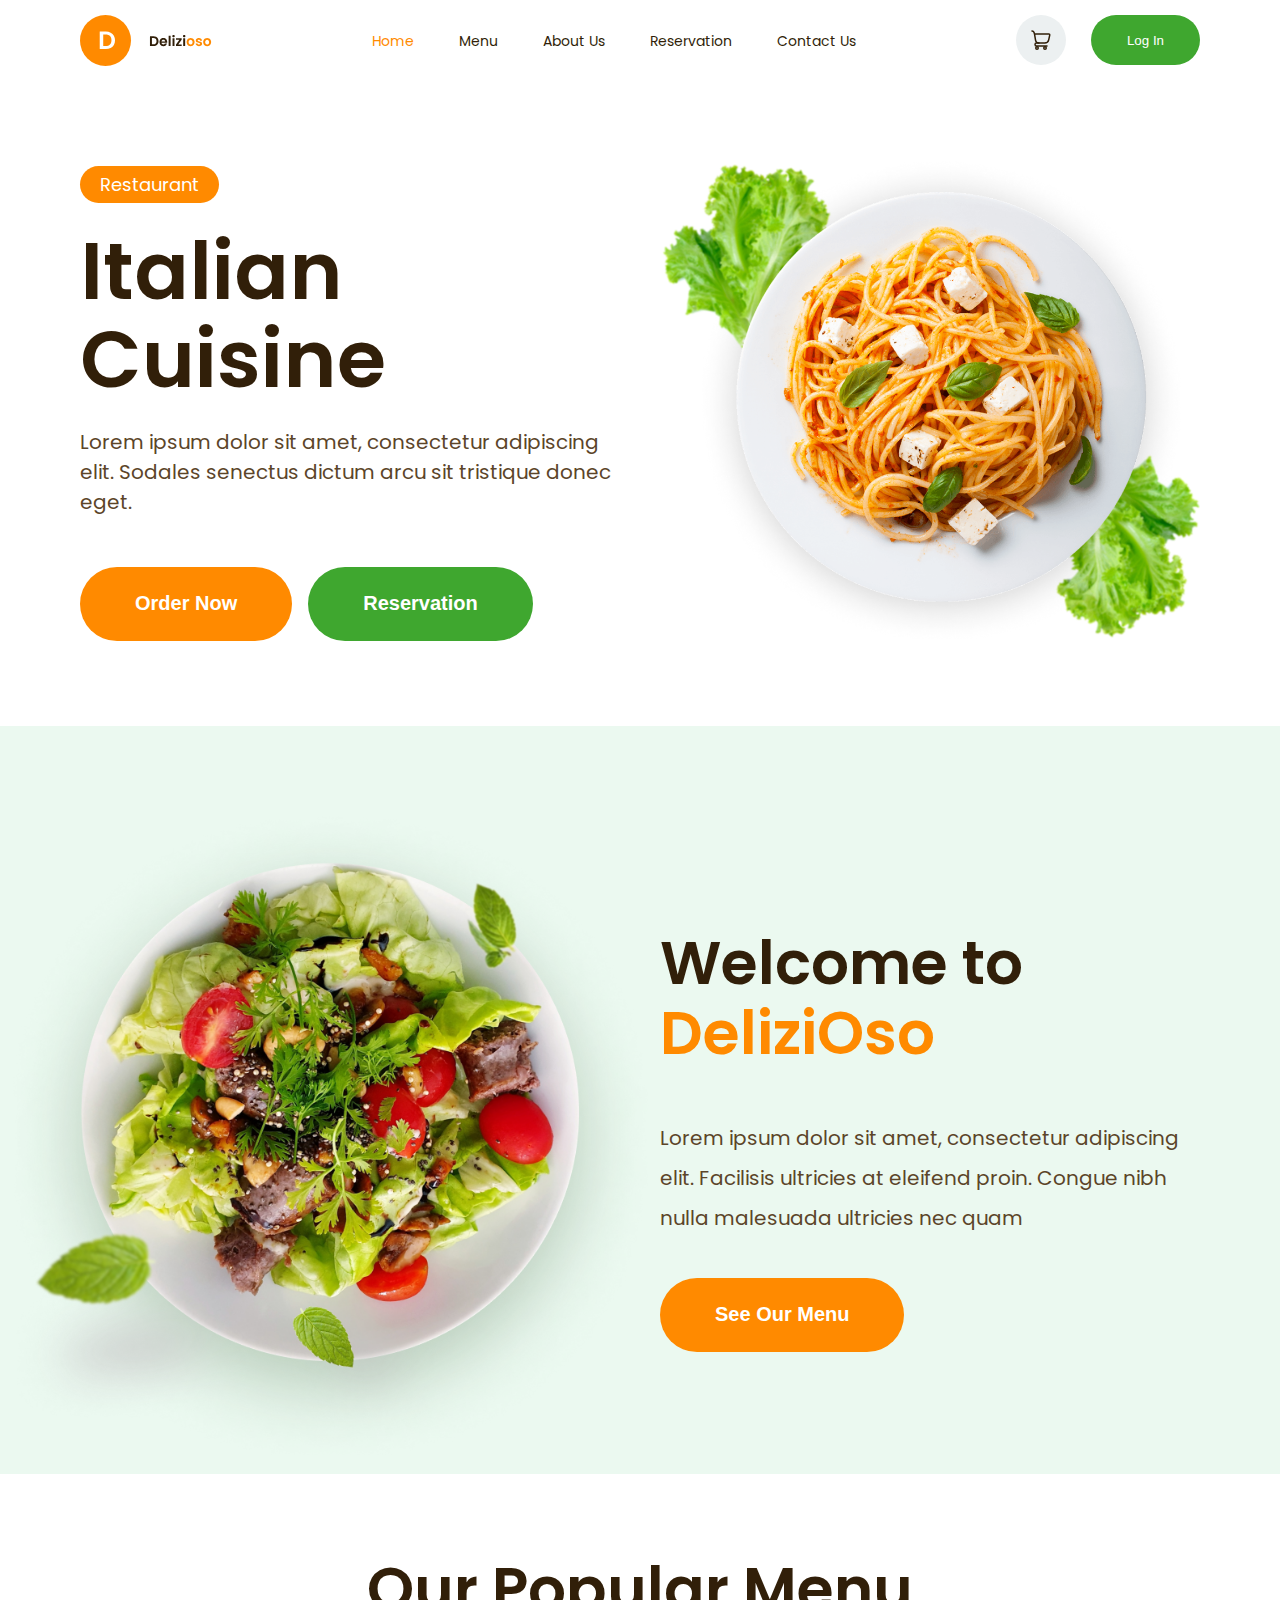
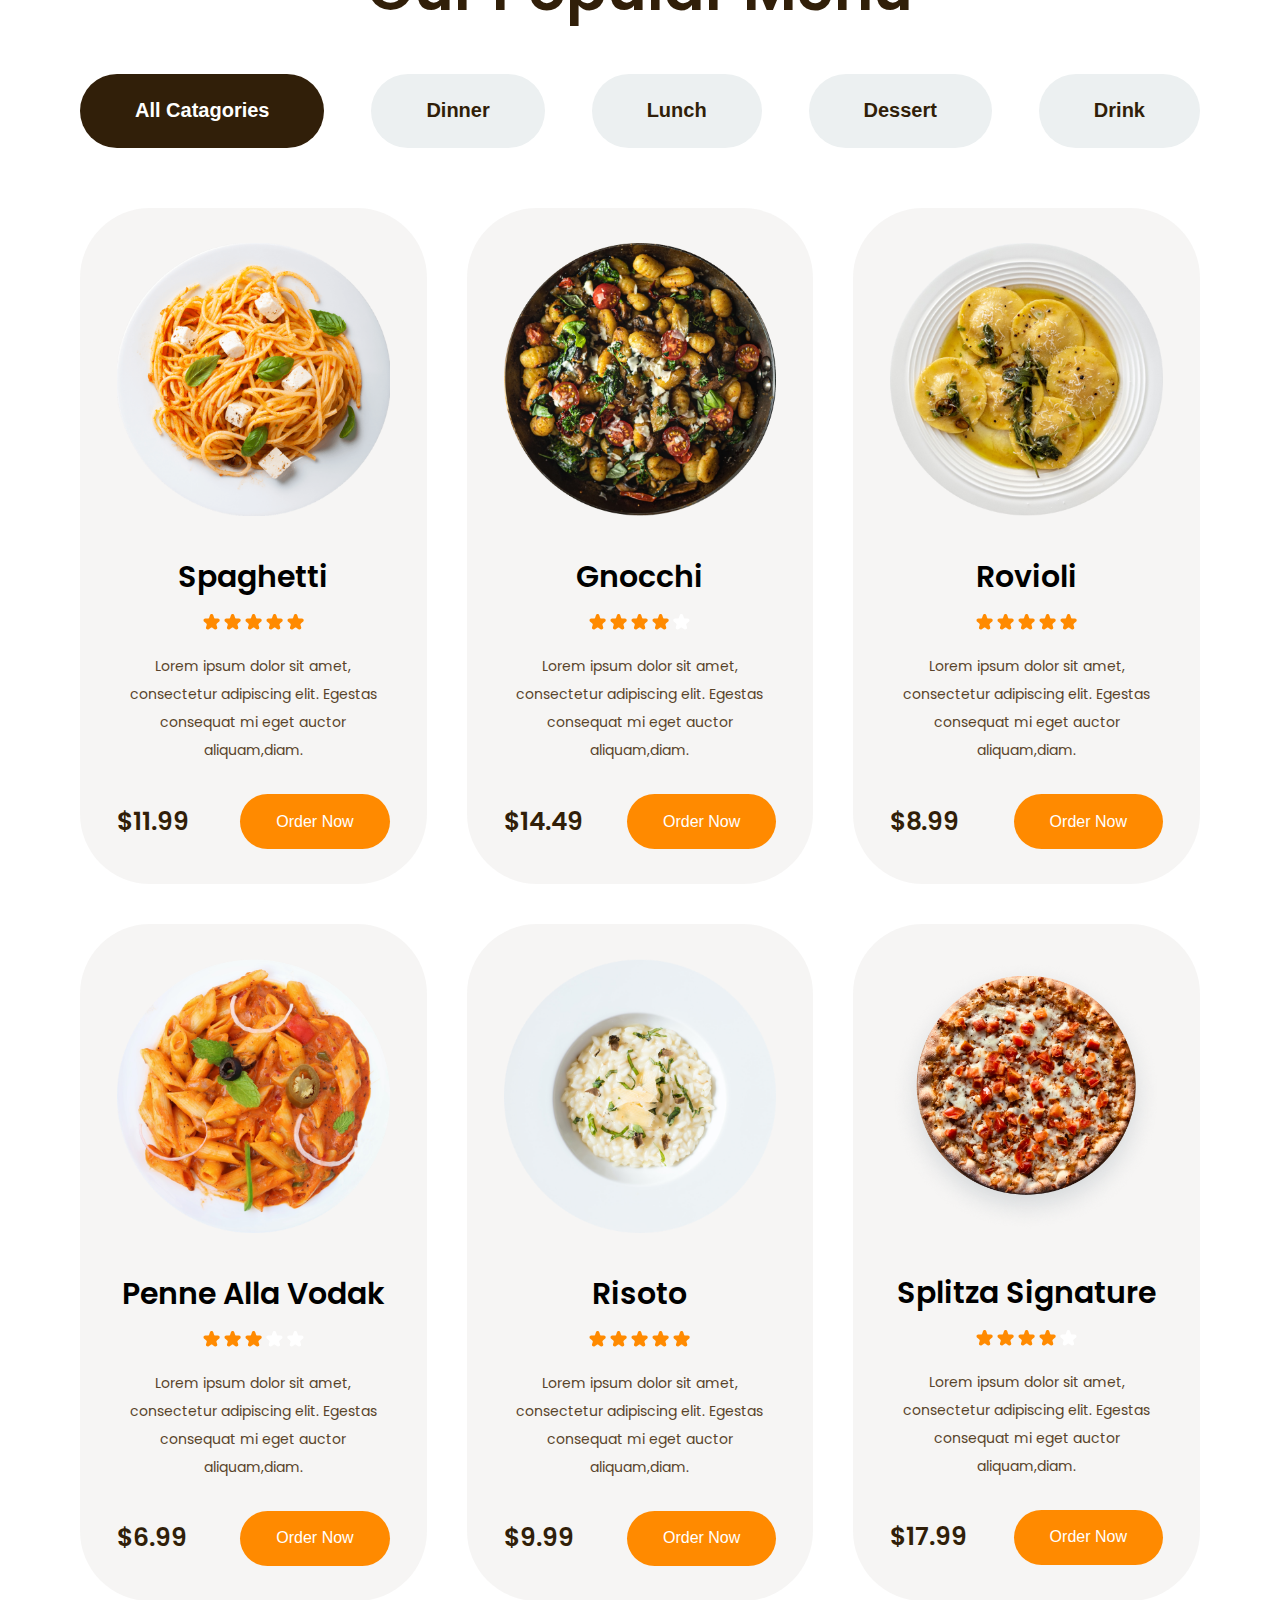
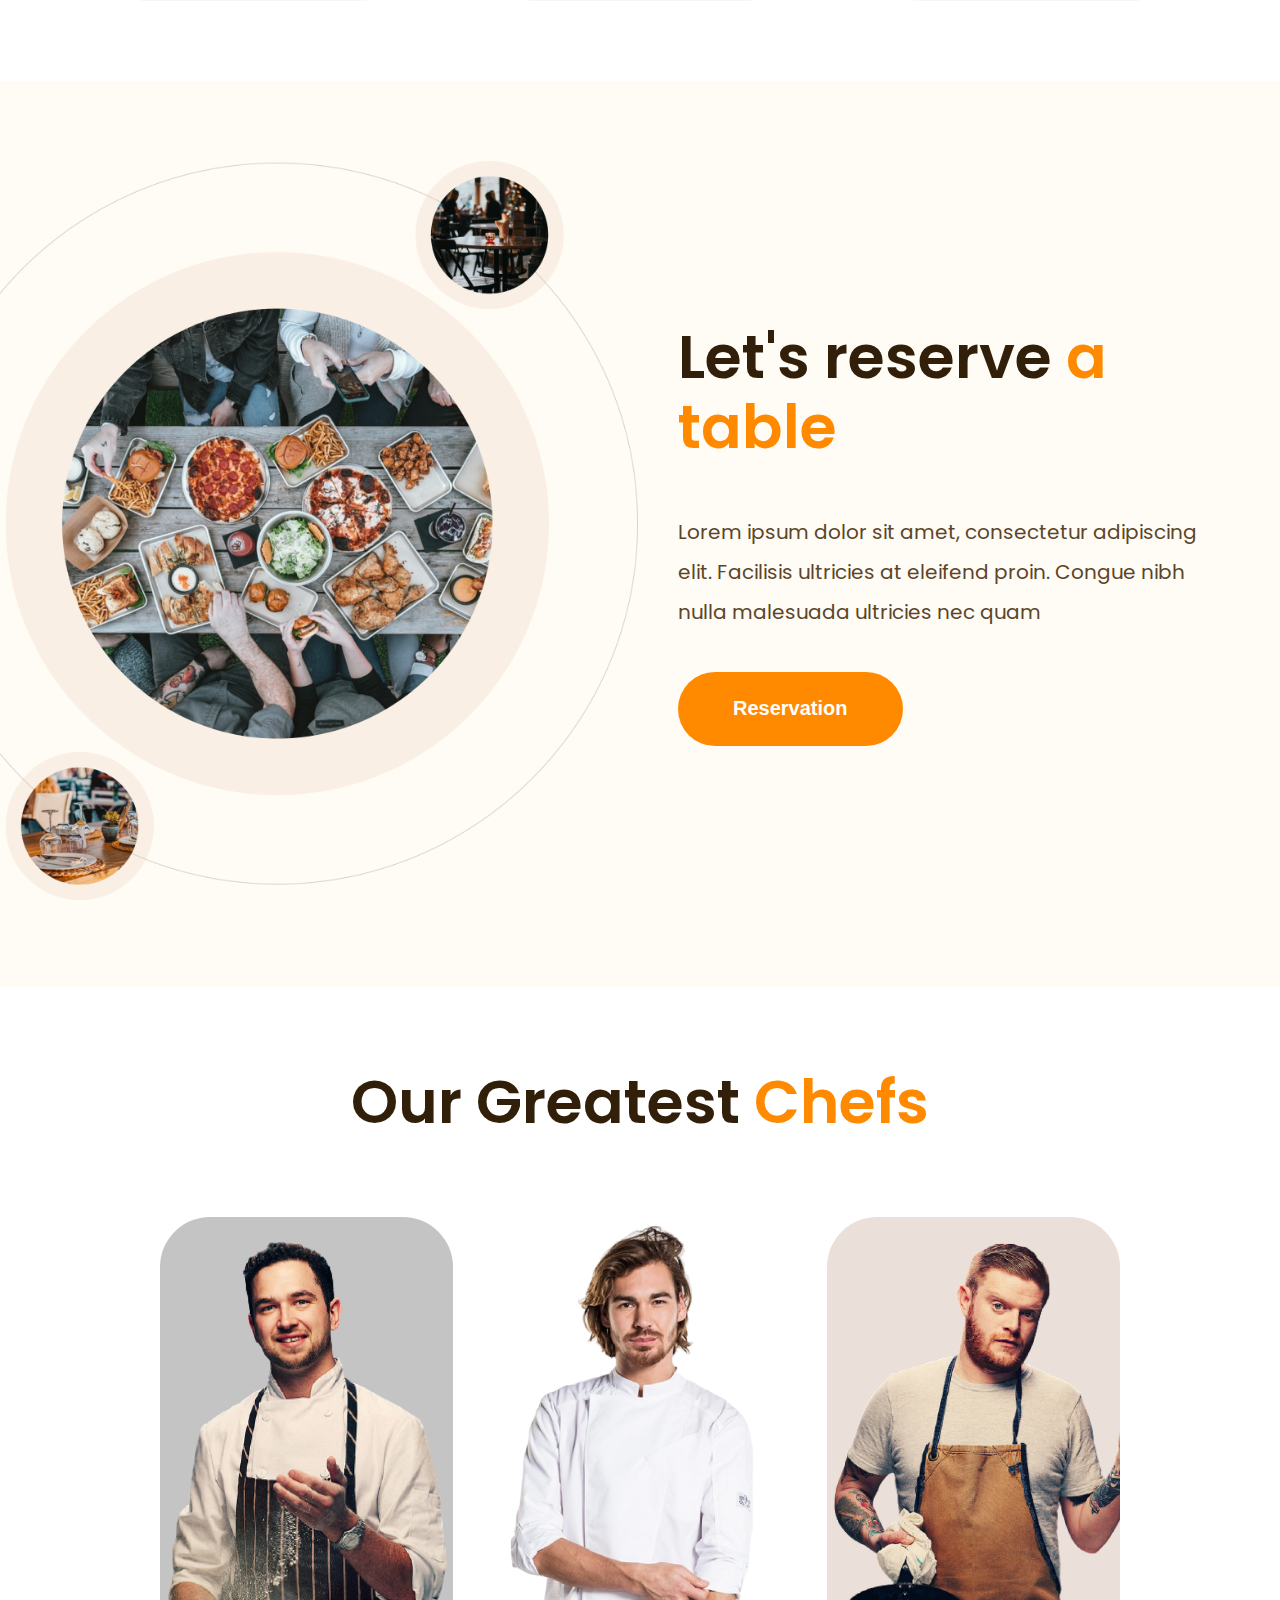
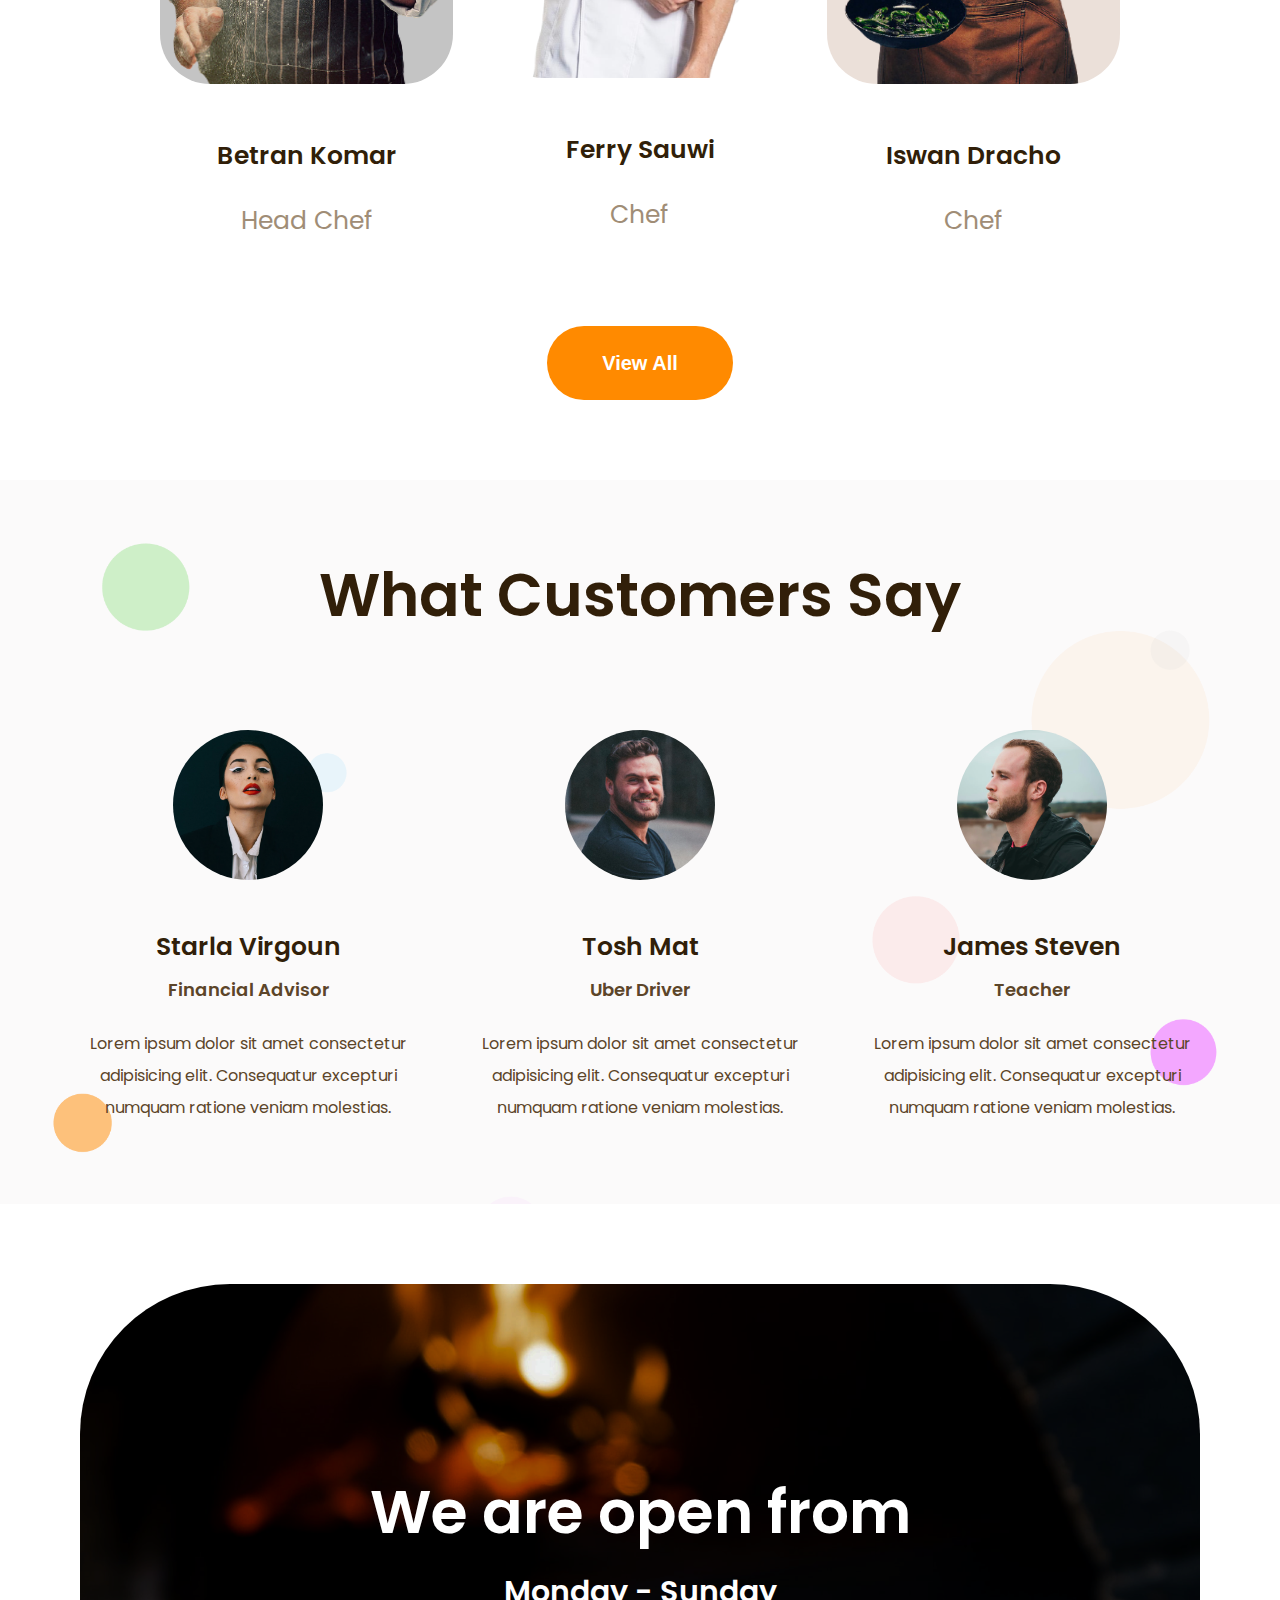
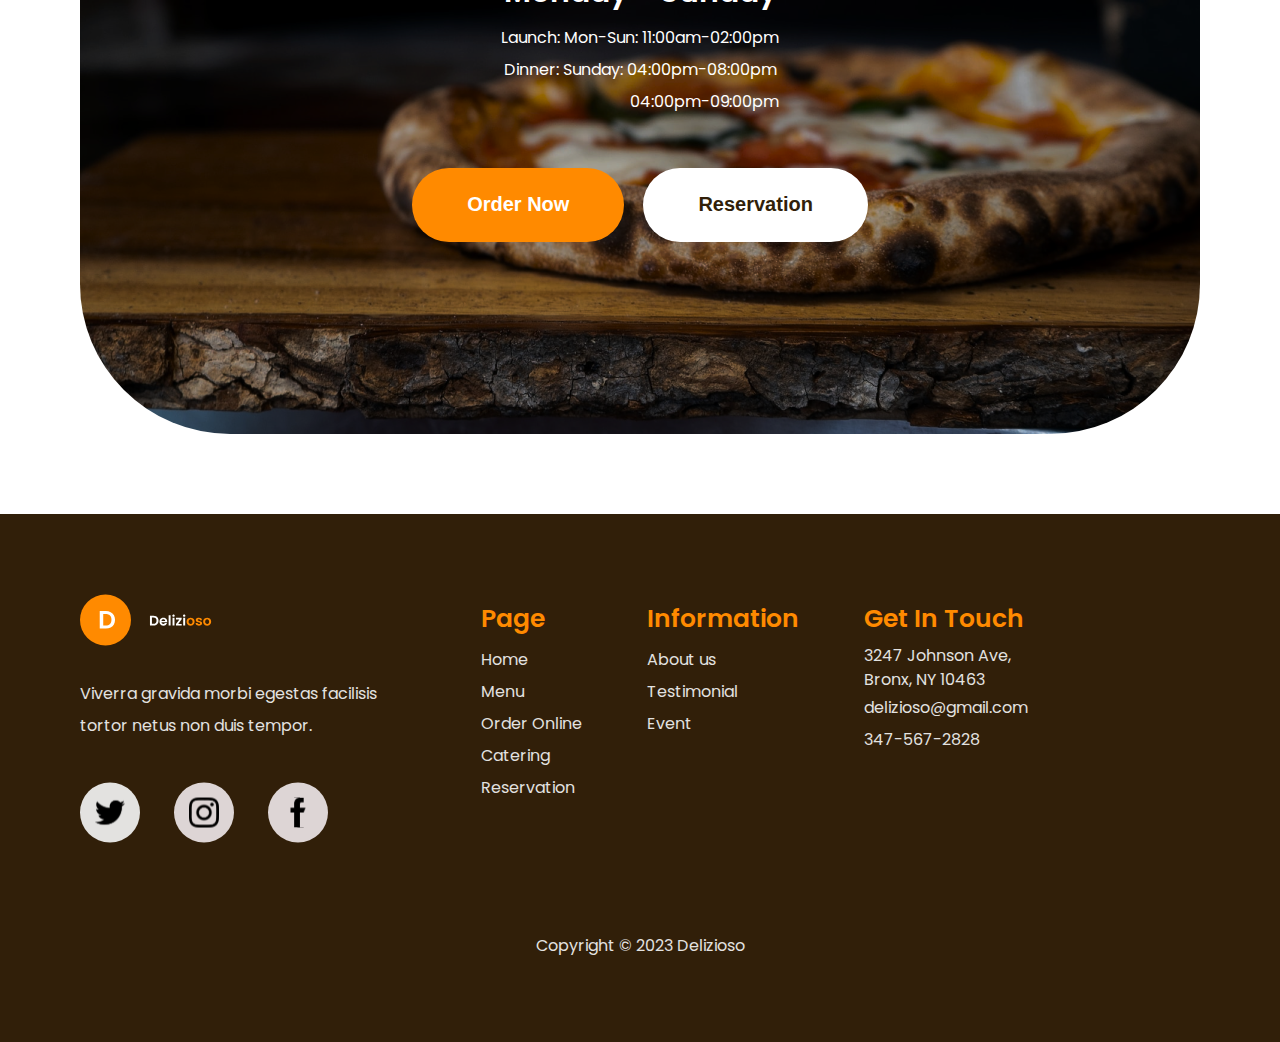
<file: index.html>
<!DOCTYPE html>
<html lang="en">
    <head>
        <meta charset="UTF-8" />
        <meta name="viewport" content="width=device-width, initial-scale=1.0" />
        <title>Restaurant Website</title>

        <link rel="stylesheet" href="./base.css" />
        <link rel="stylesheet" href="./styles.css" />
    </head>
    <body>
        <header class="header">
            <nav class="navigation">
                <img src="./assets/logo-white.svg" alt="DeliziOso" class="logo-white" />
                <ul class="navigation__links">
                    <li><a href="" id="navigation__link">Home</a></li>
                    <li><a href="">Menu</a></li>
                    <li><a href="">About Us</a></li>
                    <li><a href="">Reservation</a></li>
                    <li><a href="./contact.html">Contact Us</a></li>
                </ul>
                <div class="navigation__actions">
                    <figure>
                        <img src="./assets/cart.svg" alt="Shopping Cart" />
                    </figure>
                    <button class="btn btn-sm btn-green">Log In</button>
                </div>
            </nav>
        </header>
        <section id="hero-section">
            <div class="hero-section__container container">
                <div class="hero-section__left">
                    <span>Restaurant</span>
                    <h1 class="hero-section__heading">Italian Cuisine</h1>
                    <p class="hero-section__description">
                        Lorem ipsum dolor sit amet, consectetur adipiscing elit. Sodales senectus
                        dictum arcu sit tristique donec eget.
                    </p>
                    <div class="hero-section__cta">
                        <button class="btn btn-lg btn-orange">Order Now</button>
                        <button class="btn btn-lg btn-green">Reservation</button>
                    </div>
                </div>

                <div class="hero-section__right">
                    <img src="./assets/hero.png" alt="Spaghetti" class="hero-section__img" />
                </div>
            </div>
        </section>
        <section id="welcome-section">
            <div class="welcome-section__container container">
                <figure class="welcome-section__left">
                    <img src="./assets/salad.png" alt="Salad" />
                </figure>
                <div class="welcome-section__right">
                    <h2>Welcome to <span>DeliziOso</span></h2>
                    <p>
                        Lorem ipsum dolor sit amet, consectetur adipiscing elit. Facilisis ultricies
                        at eleifend proin. Congue nibh nulla malesuada ultricies nec quam
                    </p>
                    <button class="btn btn-lg btn-orange">See Our Menu</button>
                </div>
            </div>
        </section>
        <section id="menu-section">
            <div class="menu-section__container container">
                <h2>Our Popular Menu</h2>
                <div class="menu-section__filters">
                    <button class="btn btn-lg btn-black">All Catagories</button>
                    <button class="btn btn-lg btn-gray">Dinner</button>
                    <button class="btn btn-lg btn-gray">Lunch</button>
                    <button class="btn btn-lg btn-gray">Dessert</button>
                    <button class="btn btn-lg btn-gray">Drink</button>
                </div>
                <div class="menu-section__meals">
                    <div class="card">
                        <img src="./assets/menu-spaghetti.png" alt="Spaghetti" class="card__img" />
                        <h3 class="card__title">Spaghetti</h3>
                        <div class="menu-section__stars">
                            <img src="./assets/star-filled.svg" alt="" />
                            <img src="./assets/star-filled.svg" alt="" />
                            <img src="./assets/star-filled.svg" alt="" />
                            <img src="./assets/star-filled.svg" alt="" />
                            <img src="./assets/star-filled.svg" alt="" />
                        </div>
                        <p class="card__text">
                            Lorem ipsum dolor sit amet, consectetur adipiscing elit. Egestas
                            consequat mi eget auctor aliquam,diam.
                        </p>
                        <div class="card__footer">
                            <span class="menu-section__price">$11.99</span>
                            <button class="btn btn-md btn-orange">Order Now</button>
                        </div>
                    </div>
                    <div class="card">
                        <img src="./assets/menu-gnocchi.png" alt="Spaghetti" class="card__img" />
                        <h3 class="card__title">Gnocchi</h3>
                        <div class="menu-section__stars">
                            <img src="./assets/star-filled.svg" alt="" />
                            <img src="./assets/star-filled.svg" alt="" />
                            <img src="./assets/star-filled.svg" alt="" />
                            <img src="./assets/star-filled.svg" alt="" />
                            <img src="./assets/star-empty.svg" alt="" />
                        </div>
                        <p class="card__text">
                            Lorem ipsum dolor sit amet, consectetur adipiscing elit. Egestas
                            consequat mi eget auctor aliquam,diam.
                        </p>
                        <div class="card__footer">
                            <span class="menu-section__price">$14.49</span>
                            <button class="btn btn-md btn-orange">Order Now</button>
                        </div>
                    </div>
                    <div class="card">
                        <img src="./assets/menu-rovioli.png" alt="Spaghetti" class="card__img" />
                        <h3 class="card__title">Rovioli</h3>
                        <div class="menu-section__stars">
                            <img src="./assets/star-filled.svg" alt="" />
                            <img src="./assets/star-filled.svg" alt="" />
                            <img src="./assets/star-filled.svg" alt="" />
                            <img src="./assets/star-filled.svg" alt="" />
                            <img src="./assets/star-filled.svg" alt="" />
                        </div>
                        <p class="card__text">
                            Lorem ipsum dolor sit amet, consectetur adipiscing elit. Egestas
                            consequat mi eget auctor aliquam,diam.
                        </p>
                        <div class="card__footer">
                            <span class="menu-section__price">$8.99</span>
                            <button class="btn btn-md btn-orange">Order Now</button>
                        </div>
                    </div>
                    <div class="card">
                        <img
                            src="./assets/menu-penne-alla-vodak.png"
                            alt="Spaghetti"
                            class="card__img"
                        />
                        <h3 class="card__title">Penne Alla Vodak</h3>
                        <div class="menu-section__stars">
                            <img src="./assets/star-filled.svg" alt="" />
                            <img src="./assets/star-filled.svg" alt="" />
                            <img src="./assets/star-filled.svg" alt="" />
                            <img src="./assets/star-empty.svg" alt="" />
                            <img src="./assets/star-empty.svg" alt="" />
                        </div>
                        <p class="card__text">
                            Lorem ipsum dolor sit amet, consectetur adipiscing elit. Egestas
                            consequat mi eget auctor aliquam,diam.
                        </p>
                        <div class="card__footer">
                            <span class="menu-section__price">$6.99</span>
                            <button class="btn btn-md btn-orange">Order Now</button>
                        </div>
                    </div>
                    <div class="card">
                        <img src="./assets/menu-risoto.png" alt="Spaghetti" class="card__img" />
                        <h3 class="card__title">Risoto</h3>
                        <div class="menu-section__stars">
                            <img src="./assets/star-filled.svg" alt="" />
                            <img src="./assets/star-filled.svg" alt="" />
                            <img src="./assets/star-filled.svg" alt="" />
                            <img src="./assets/star-filled.svg" alt="" />
                            <img src="./assets/star-filled.svg" alt="" />
                        </div>
                        <p class="card__text">
                            Lorem ipsum dolor sit amet, consectetur adipiscing elit. Egestas
                            consequat mi eget auctor aliquam,diam.
                        </p>
                        <div class="card__footer">
                            <span class="menu-section__price">$9.99</span>
                            <button class="btn btn-md btn-orange">Order Now</button>
                        </div>
                    </div>
                    <div class="card">
                        <img src="./assets/menu-splitza.png" alt="Spaghetti" class="card__img" />
                        <h3 class="card__title">Splitza Signature</h3>
                        <div class="menu-section__stars">
                            <img src="./assets/star-filled.svg" alt="" />
                            <img src="./assets/star-filled.svg" alt="" />
                            <img src="./assets/star-filled.svg" alt="" />
                            <img src="./assets/star-filled.svg" alt="" />
                            <img src="./assets/star-empty.svg" alt="" />
                        </div>
                        <p class="card__text">
                            Lorem ipsum dolor sit amet, consectetur adipiscing elit. Egestas
                            consequat mi eget auctor aliquam,diam.
                        </p>
                        <div class="card__footer">
                            <span class="menu-section__price">$17.99</span>
                            <button class="btn btn-md btn-orange">Order Now</button>
                        </div>
                    </div>
                </div>
            </div>
        </section>
        <section id="reservation-section">
            <div class="reservation-section__container container">
                <figure class="reservation-section__left">
                    <img src="./assets/reservation.png" alt="People gathering for food" />
                </figure>
                <div class="reservation-section__right">
                    <h2>Let's reserve <span>a table</span></h2>
                    <p>
                        Lorem ipsum dolor sit amet, consectetur adipiscing elit. Facilisis ultricies
                        at eleifend proin. Congue nibh nulla malesuada ultricies nec quam
                    </p>
                    <button class="btn btn-lg btn-orange">Reservation</button>
                </div>
            </div>
        </section>
        <section id="chefs-section">
            <div class="chefs-section__container container">
                <h2>Our Greatest <span>Chefs</span></h2>
                <div class="chefs-section__chefs">
                    <div class="chefs-section__chef">
                        <img src="./assets/betran.png" alt="Betran Chef" />
                        <h4>Betran Komar</h4>
                        <p>Head Chef</p>
                    </div>
                    <div class="chefs-section__chef">
                        <img src="./assets/ferry.png" alt="Ferry Chef" />
                        <h4>Ferry Sauwi</h4>
                        <p>Chef</p>
                    </div>
                    <div class="chefs-section__chef">
                        <img src="./assets/iswan.png" alt="Iswan Chef" />
                        <h4>Iswan Dracho</h4>
                        <p>Chef</p>
                    </div>
                </div>
                <button class="btn btn-lg btn-orange">View All</button>
            </div>
        </section>
        <section id="testimonials-section">
            <div class="testimonials-section__container container">
                <h2>What Customers Say</h2>
                <div class="testimonials-section__testimonials">
                    <div class="testimonials-section__testimonial">
                        <img src="./assets/customer-2.png" alt="Starla Virgoun" />
                        <h4>Starla Virgoun</h4>
                        <h5>Financial Advisor</h5>
                        <p>
                            Lorem ipsum dolor sit amet consectetur adipisicing elit. Consequatur
                            excepturi numquam ratione veniam molestias.
                        </p>
                    </div>
                    <div class="testimonials-section__testimonial">
                        <img src="./assets/customer-3.png" alt="Tosh Mat" />
                        <h4>Tosh Mat</h4>
                        <h5>Uber Driver</h5>
                        <p>
                            Lorem ipsum dolor sit amet consectetur adipisicing elit. Consequatur
                            excepturi numquam ratione veniam molestias.
                        </p>
                    </div>
                    <div class="testimonials-section__testimonial">
                        <img src="./assets/customer-1.png" alt="James Steven" />
                        <h4>James Steven</h4>
                        <h5>Teacher</h5>
                        <p>
                            Lorem ipsum dolor sit amet consectetur adipisicing elit. Consequatur
                            excepturi numquam ratione veniam molestias.
                        </p>
                    </div>
                </div>
            </div>
        </section>
        <section id="hours-section">
            <div class="hours-section__container container">
                <div class="hours-section__background">
                    <div class="hours-section__hours">
                        <h2>We are open from</h2>
                        <h3>Monday - Sunday</h3>
                        <div class="hours-section__lunch-dinner">
                            <p>Launch: Mon-Sun: 11:00am-02:00pm</p>
                            <p>Dinner: Sunday: 04:00pm-08:00pm</p>
                            <p>04:00pm-09:00pm</p>
                        </div>
                        <button class="btn btn-lg btn-orange">Order Now</button>
                        <button class="btn btn-lg btn-white">Reservation</button>
                    </div>
                </div>
            </div>
        </section>
        <footer id="footer">
            <div class="footer__container container">
                <div class="footer__content">
                    <div class="footer__brand">
                        <img src="./assets/logo-dark.svg" alt="" class="footer__logo" />
                        <p class="footer__text">
                            Viverra gravida morbi egestas facilisis tortor netus non duis tempor.
                        </p>
                        <div class="footer__social-icons">
                            <img
                                src="./assets/twitter.svg
                          "
                                alt="Twitter"
                            />
                            <img src="./assets/instagram.svg" alt="Instagram" />
                            <img src="./assets/facebook.svg" alt="Facebook" />
                        </div>
                    </div>
                    <div class="footer__pages">
                        <h4 class="footer__heading">Page</h4>
                        <a href="" class="footer__text">Home</a>
                        <a href="" class="footer__text">Menu</a>
                        <a href="" class="footer__text">Order Online</a>
                        <a href="" class="footer__text">Catering</a>
                        <a href="" class="footer__text">Reservation</a>
                    </div>
                    <div class="footer__about">
                        <h4 class="footer__heading">Information</h4>
                        <a href="" class="footer__text">About us</a>
                        <a href="" class="footer__text">Testimonial</a>
                        <a href="" class="footer__text">Event</a>
                    </div>
                    <div class="footer__contact">
                        <h4 class="footer__heading">Get In Touch</h4>
                        <p class="footer__text">
                            3247 Johnson Ave, <br />
                            Bronx, NY 10463
                        </p>
                        <a href="mailto: delizioso@gmail.com" class="footer__text"
                            >delizioso@gmail.com</a
                        >
                        <a href="tel:347-567-2828" class="footer__text">347-567-2828</a>
                    </div>
                </div>
                <p class="footer__text text-center">Copyright &copy; 2023 Delizioso</p>
            </div>
        </footer>
    </body>
</html>
</file>
<file: base.css>
@font-face {
    font-family: "Poppins";
    src: url("./assets/fonts/Poppins-Regular.ttf") format("truetype");
    font-weight: 400;
}

@font-face {
    font-family: "Poppins";
    src: url("./assets/fonts/Poppins-SemiBold.ttf") format("truetype");
    font-weight: 600;
}

* {
    padding: 0;
    margin: 0;
    box-sizing: border-box;
}

body {
    font-family: "Poppins", sans-serif;
}

ul {
    list-style-type: none;
}

a {
    text-decoration: none;
}

/* Buttons */
.btn {
    border: none;
    cursor: pointer;
}

.btn-sm {
    height: 50px;
    border-radius: 133px;
    padding-left: 36px;
    padding-right: 36px;
}

.btn-md {
    height: 55px;
    font-size: 16px;
    font-weight: 400;
    border-radius: 162px;
    padding-right: 36px;
    padding-left: 36px;
}

.btn-lg {
    height: 74px;
    font-size: 20px;
    font-weight: 600;
    border-radius: 162px;
    padding-right: 55px;
    padding-left: 55px;
}

.btn-green {
    color: #ffffff;
    background-color: #3fa72f;
}

.btn-orange {
    color: #ffffff;
    background-color: #ff8a00;
}

.btn-black {
    color: #ffffff;
    background-color: #311f09;
}

.btn-gray {
    color: #311f09;
    background-color: #ecf0f1;
}

.btn-white {
    color: #311f09;
    background-color: #ffffff;
}

/* Container */

.container {
    max-width: 1440px;
    margin: 0 auto;
}
</file>
<file: styles.css>
/* Header */

.header {
    height: 80px;
}

.logo-white {
    height: 51px;
}

.navigation {
    max-width: 1440px;
    margin: 0 auto;

    display: flex;
    justify-content: space-between;
    align-items: center;
    height: 100%;
    padding-left: 80px;
    padding-right: 80px;
}

.navigation__links {
    display: flex;
    gap: 45px;
    align-items: center;
}

.navigation__links li a {
    color: rgb(49, 31, 9);
    font-size: 14px;
}

#navigation__link {
    color: rgb(255, 138, 0);
}
/* .navigation__links li:first-child a {
    color: rgb(255, 138, 0);
} */

/* .navigation__links .navigation__link {
    color: rgb(255, 138, 0);
} */

.navigation__actions {
    display: flex;
    align-items: center;
    /* gap: 25px; */
}

.navigation__actions img {
    height: 24px;
    width: 24px;
}

.navigation__actions figure {
    height: 50px;
    width: 50px;
    background-color: rgb(236, 240, 241);
    border-radius: 50%;
    display: flex;
    align-items: center;
    justify-content: center;
    margin-right: 25px;
}

/* Hero Section */

.hero-section__container {
    /* padding-left: 80px;
    padding-right: 80px;
    padding-top: 80px;
    padding-bottom: 80px; */
    padding: 80px;

    display: flex;
    align-items: center;
    gap: 40px;
}

.hero-section__left {
    width: 50%;
}

.hero-section__right {
    width: 50%;
    height: max-content;
}

.hero-section__img {
    width: 100%;
    height: auto;
}

.hero-section__left span {
    display: block;
    width: max-content;
    margin-bottom: 24px;
    background-color: rgb(255, 138, 0);
    color: rgb(255, 255, 255);
    font-size: 18px;
    border-radius: 123px;
    padding: 5px 20px;
}

.hero-section__heading {
    margin-bottom: 24px;
    color: rgb(49, 31, 9);
    font-size: 80px;
    font-weight: 600;
    line-height: 88px;
}

.hero-section__description {
    margin-bottom: 50px;
    color: rgb(92, 69, 41);
    font-size: 20px;
}

.hero-section__cta button:first-child {
    margin-right: 12px;
}

/* Welcome Section */

#welcome-section {
    background-color: rgba(63, 198, 110, 0.102);
}

.welcome-section__container {
    display: flex;
    align-items: center;
    padding-top: 80px;
    padding-right: 80px;
}

.welcome-section__left {
    width: 55%;
}
.welcome-section__left img {
    width: 100%;
    height: auto;
}

.welcome-section__right {
    width: 45%;
}

.welcome-section__right h2 {
    font-size: 60px;
    line-height: 70px;
    color: rgb(49, 31, 9);
    margin-bottom: 50px;
}

.welcome-section__right h2 span {
    color: rgb(255, 138, 0);
}

.welcome-section__right p {
    color: rgb(92, 69, 41);
    font-size: 20px;
    line-height: 40px;
    margin-bottom: 40px;
}

/* Menu Section */

.menu-section__container {
    padding: 80px;
}

.menu-section__container h2 {
    text-align: center;
    font-size: 60px;
    line-height: 70px;
    color: rgb(49, 31, 9);
    margin-bottom: 50px;
}

.menu-section__filters {
    display: flex;
    justify-content: space-between;
    margin-bottom: 60px;
}

.menu-section__meals {
    display: flex;
    flex-wrap: wrap;
    gap: 40px;
}

.menu-section__stars {
    margin-bottom: 15px;
    margin-right: auto;
    margin-left: auto;
    width: max-content;
}

.menu-section__price {
    font-size: 25px;
    line-height: 38px;
    color: rgb(49, 31, 9);
    font-weight: 600;
}

.card {
    width: calc((100% - 80px) / 3);

    padding: 35px 37px;
    background-color: rgba(208, 204, 199, 0.2);
    border-radius: 70px;
}

.card__img {
    width: 100%;
    height: auto;
    margin-bottom: 24px;
}

.card__title {
    font-size: 30px;
    line-height: 60px;
    font-weight: 600;
    text-align: center;

    margin-bottom: 5px;
}

.card__text {
    font-size: 14px;
    line-height: 28px;
    color: rgb(89, 68, 43);
    text-align: center;
    margin-bottom: 30px;
}

.card__footer {
    display: flex;
    align-items: center;
    justify-content: space-between;
}

/* Reservation Section */

#reservation-section {
    background-color: rgba(255, 244, 231, 0.4);
}

.reservation-section__container {
    padding-left: 0;
    padding-right: 80px;
    padding-top: 80px;
    padding-bottom: 80px;

    display: flex;
    align-items: center;
    gap: 40px;
}

.reservation-section__left {
    width: 55%;
}

.reservation-section__left img {
    width: 100%;
    height: auto;
}

.reservation-section__right {
    width: 45%;
}

.reservation-section__right h2 {
    font-size: 60px;
    line-height: 70px;
    color: rgb(49, 31, 9);
    margin-bottom: 50px;
}

.reservation-section__right h2 span {
    color: rgb(255, 138, 0);
}

.reservation-section__right p {
    color: rgb(92, 69, 41);
    font-size: 20px;
    line-height: 40px;
    margin-bottom: 40px;
}

/* Chefs Section */
#chefs-section {
    text-align: center;
}
.chefs-section__container {
    padding: 80px;
}
.chefs-section__container h2 {
    font-size: 60px;
    line-height: 70px;
    color: rgb(49, 31, 9);
    margin-bottom: 50px;
}
.chefs-section__container h2 span {
    color: rgb(255, 138, 0);
}

.chefs-section__chefs {
    display: flex;
    gap: 40px;
    margin: 80px;
}

.chefs-section__chef {
    width: calc((100% - 80px) / 3);
}

.chefs-section__chef img {
    width: 100%;
    height: auto;
    border-radius: 50px;
    margin-bottom: 40px;
}

.chefs-section__chef:first-child img {
    background-color: rgb(196, 196, 196);
}

.chefs-section__chef:nth-child(2) img {
    background-color: rgb(255, 138, 0) 33;
}

.chefs-section__chef:last-child img {
    background-color: rgba(157, 101, 66, 0.2);
}

.chefs-section__chef h4 {
    margin-bottom: 15px;
    color: rgb(49, 31, 9);
    font-weight: 600;
    font-size: 25px;
    line-height: 50px;
}

.chefs-section__chef p {
    color: rgb(160, 141, 118);
    font-size: 25px;
    line-height: 50px;
    font-weight: 400;
}

/* Testimonials Section */

#testimonials-section {
    background-image: url("./assets/customers.png");
    background-size: cover;
    background-position: top;
    background-color: rgb(251, 250, 250);
}

.testimonials-section__container {
    padding: 80px;
}

.testimonials-section__container h2 {
    font-size: 60px;
    line-height: 70px;
    color: rgb(49, 31, 9);
    margin-bottom: 100px;
    text-align: center;
}

.testimonials-section__testimonials {
    display: flex;
    gap: 40px;
    justify-content: space-between;
}

.testimonials-section__testimonial {
    width: 30%;
    text-align: center;
}

.testimonials-section__testimonial img {
    height: 150px;
    width: 150px;
    border-radius: 50%;
    margin-bottom: 35px;
}

.testimonials-section__testimonial h4 {
    color: rgb(49, 31, 9);
    font-weight: 600;
    font-size: 25px;
    line-height: 50px;
}

.testimonials-section__testimonial h5 {
    color: rgb(92, 69, 41);
    font-size: 18px;
    line-height: 36px;
    font-weight: 600;
    margin-bottom: 20px;
}

.testimonials-section__testimonial p {
    color: rgb(92, 69, 41);
    font-weight: 400;
    font-size: 16px;
    line-height: 32px;
}

/* Business Hours Section */

.hours-section__container {
    padding: 80px;
}

.hours-section__background {
    max-width: 1150px;
    height: 750px;
    margin: 0 auto;
    border-radius: 150px;

    background-image: url("./assets/business-hours.png");

    display: flex;
    align-items: center;
    justify-content: center;
    text-align: center;
}

.hours-section__hours h2 {
    color: rgb(255, 255, 255);
    font-size: 60px;
    line-height: 70px;
    margin-bottom: 15px;
}

.hours-section__hours h3 {
    color: rgb(255, 255, 255);
    font-size: 30px;
    line-height: 60px;
    font-weight: 600;
}

.hours-section__lunch-dinner {
    width: max-content;
    margin: 0 auto;
    margin-bottom: 50px;
}

.hours-section__lunch-dinner p {
    color: rgb(255, 255, 255);
    text-align: center;

    line-height: 200%;
}

.hours-section__lunch-dinner p:last-child {
    text-align: right;
}

.hours-section__hours .btn-orange {
    margin-right: 15px;
}

/* Footer */

#footer {
    background-color: rgb(49, 31, 9);
}

.footer__container {
    padding: 80px;
}

.footer__content {
    display: flex;
    justify-content: space-between;
    margin-bottom: 80px;
}

.footer__text {
    color: rgb(227, 226, 224);
    font-size: 16px;
    line-height: 32px;
    display: block;
}

.footer__brand {
    width: 30%;
}

.text-center {
    text-align: center;
}

.footer__heading {
    color: rgb(255, 138, 0);
    font-size: 25px;
    line-height: 50px;
}

.footer__social-icons {
    margin-top: 40px;
}

.footer__social-icons img:first-child {
    margin-right: 30px;
}

.footer__social-icons img:nth-child(2) {
    margin-right: 30px;
}

.footer__logo {
    margin-bottom: 25px;
}

.footer__contact {
    width: 30%;
}

.footer__contact p {
    line-height: 24px;
}
</file>
